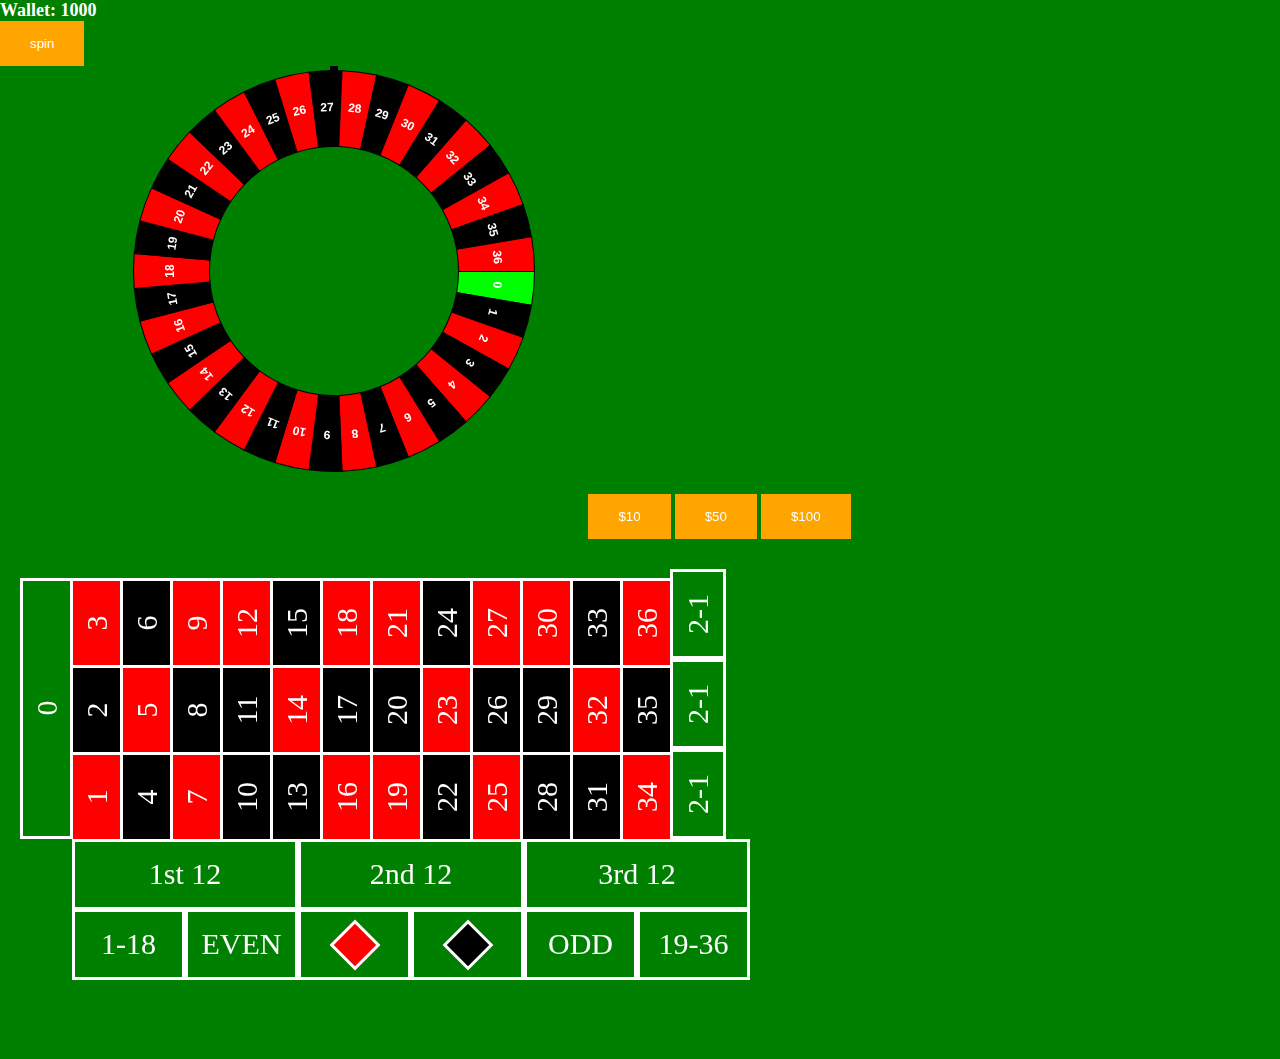
<file: Roulette_Game/index.html>
<!DOCTYPE HTML>
<html>
  <head>
    <meta charset="utf-8">
    <style>
     @import "style.css";
    </style>
  </head>
  <body>
    <div id="walletDisplay" style="font-size: large; font-weight: bold; color: white;">Wallet: 1000</div>

    <!---輪盤-->
    <input type="button" value="spin" style="float:left;" id='spin' />
    <canvas id="canvas" width="500" height="500"></canvas>

    <!--table-->
    <button class="Butt" onclick="toggleButtonColor(this,10)">$10</button>
    <button class="Butt" onclick="toggleButtonColor(this,50)">$50</button>
    <button class="Butt" onclick="toggleButtonColor(this,100)">$100</button>    
    <div class="bet-table">
        <div class="container-first">
            <div class="zero-item" onclick="handleClick(this)" id="0"><div class="value">0</div></div>
            <div class="red-item" onclick="handleClick(this)" id="1"><div class="value">1</div></div>
            <div class="black-item" onclick="handleClick(this)" id="2"><div class="value">2</div></div>
            <div class="red-item" onclick="handleClick(this)" id="3"><div class="value">3</div></div>
            <div class="black-item" onclick="handleClick(this)" id="4"><div class="value">4</div></div>
            <div class="red-item" onclick="handleClick(this)" id="5"><div class="value">5</div></div>
            <div class="black-item" onclick="handleClick(this)" id="6"><div class="value">6</div></div>
            <div class="red-item" onclick="handleClick(this)" id="7"><div class="value">7</div></div>
            <div class="black-item" onclick="handleClick(this)" id="8"><div class="value">8</div></div>
            <div class="red-item" onclick="handleClick(this)" id="9"><div class="value">9</div></div>
            <div class="black-item" onclick="handleClick(this)" id="10"><div class="value">10</div></div>
            <div class="black-item" onclick="handleClick(this)" id="11"><div class="value">11</div></div>
            <div class="red-item" onclick="handleClick(this)" id="12"> <div class="value">12</div></div>
            <div class="black-item" onclick="handleClick(this)" id="13"><div class="value">13</div></div>
            <div class="red-item" onclick="handleClick(this)" id="14"><div class="value">14</div></div>
            <div class="black-item" onclick="handleClick(this)" id="15"><div class="value">15</div></div>
            <div class="red-item" onclick="handleClick(this)" id="16"><div class="value">16</div></div>
            <div class="black-item" onclick="handleClick(this)" id="17"><div class="value">17</div></div>
            <div class="red-item" onclick="handleClick(this)" id="18"><div class="value">18</div></div>
            <div class="red-item" onclick="handleClick(this)" id="19"><div class="value">19</div></div>
            <div class="black-item" onclick="handleClick(this)" id="20"><div class="value">20</div></div>
            <div class="red-item" onclick="handleClick(this)" id="21"><div class="value">21</div></div>
            <div class="black-item" onclick="handleClick(this)" id="22"><div class="value">22</div></div>
            <div class="red-item" onclick="handleClick(this)" id="23"><div class="value">23</div></div>
            <div class="black-item" onclick="handleClick(this)" id="24"><div class="value">24</div></div>
            <div class="red-item" onclick="handleClick(this)" id="25"><div class="value">25</div></div>
            <div class="black-item" onclick="handleClick(this)" id="26"><div class="value">26</div></div>
            <div class="red-item" onclick="handleClick(this)" id="27"><div class="value">27</div></div>
            <div class="black-item" onclick="handleClick(this)" id="28"><div class="value">28</div></div>
            <div class="black-item" onclick="handleClick(this)" id="29"><div class="value">29</div></div>
            <div class="red-item" onclick="handleClick(this)" id="30"><div class="value">30</div></div>
            <div class="black-item" onclick="handleClick(this)" id="31"><div class="value">31</div></div>
            <div class="red-item" onclick="handleClick(this)" id="32"><div class="value">32</div></div>
            <div class="black-item" onclick="handleClick(this)" id="33"><div class="value">33</div></div>
            <div class="red-item" onclick="handleClick(this)" id="34"><div class="value">34</div></div>
            <div class="black-item" onclick="handleClick(this)" id="35"><div class="value">35</div></div>
            <div class="red-item" onclick="handleClick(this)" id="36"><div class="value">36</div></div>
            <div class="column-item" onclick="handleClick(this)" id="37"><div class="value">2-1</div></div>
            <div class="column-item" onclick="handleClick(this)" id="38"><div class="value">2-1</div></div>
            <div class="column-item" onclick="handleClick(this)" id="39"><div class="value">2-1</div></div>
        </div>
        <div class="container-second">
            <div class="doz-item" onclick="handleClick(this)" id="40">1st 12</div>
            <div class="doz-item" onclick="handleClick(this)" id="41">2nd 12</div>
            <div class="doz-item" onclick="handleClick(this)" id="42">3rd 12</div>
        </div>
        <div class="container-third">
            <div class="outside-section" onclick="handleClick(this)" id="43">1-18</div>
            <div class="outside-section" onclick="handleClick(this)" id="44">EVEN</div>
            <div class="outside-section" onclick="handleClick(this)" id="45"><div class="rhomb-red"></div></div>
            <div class="outside-section" onclick="handleClick(this)" id="46"><div class="rhomb-black"></div></div>
            <div class="outside-section" onclick="handleClick(this)" id="47">ODD</div>
            <div class="outside-section" onclick="handleClick(this)" id="48">19-36</div>
        </div>
    </div>
    <script>
        var wallet=1000;//總資產
        var Betable=[];//存賠率
        var Betrecord=[];//紀錄下注情形
        var Betcount = 0;//下注數目
        var won = 0 ;
        var chips = 10;
        var currentChip = 0; // 當前所選的籌碼面額
        var selectedNumbers = []; // 被選擇的數字或外部區域的列表
        var wallet_old = 0;//紀錄下注金額
        var selectedChipButton = null; // 用於跟蹤當前選擇的籌碼按鈕

        function initBetrecord()
        {
            for(i=0;i<49;i++){
                Betrecord[i]=0;
                selectedNumbers[i]=0;
            }
            currentChip = 0; // 初始化為 $10 面額
        }

        function setChip(chipValue) {//設置當前所選的籌碼面額
            currentChip = chipValue;
        }

        function handleClick(clickedDiv) {//下注
            // 獲取被點擊的div的id
            var id = parseInt(clickedDiv.id);

             // 在下注之前檢查錢包餘額
            if (wallet - currentChip < 0 && clickedDiv.style.backgroundColor !== 'white') {
                window.alert("錢包沒錢啦");
                // 取消這次點擊的效果，並退出函數
                return;
            }
            
            // 檢查目前的背景顏色，若為白色就還原，否則變成白色
            if (clickedDiv.style.backgroundColor === 'white') {
                // 還原原本的樣式
                clickedDiv.style.backgroundColor = ''; // 或者使用原始的顏色值
                clickedDiv.style.color = 'white'; // 還原文字顏色，根據實際情況修改
                wallet = wallet + selectedNumbers[id];
                Betrecord[id] = 0; // 將對應的 Betrecord[i] 的值設回0
                if( Betcount!=0 )Betcount -=selectedNumbers[id];
                selectedNumbers[id] = 0;
            } else {
                // 變成白色
                clickedDiv.style.backgroundColor = 'white';
                clickedDiv.style.color = 'black'; // 修改文字顏色，根據實際情況修改
                // 將對應的 Betrecord[i] 的值設為1
                Betrecord[id] = 1;
                wallet = wallet - currentChip;
                
                    selectedNumbers[id] = currentChip;
                Betcount+=selectedNumbers[id];
            }
            updateWalletDisplay();
        }

        function toggleButtonColor(button, chipValue) {
            // 如果已經選擇了籌碼，取消它的白色顏色
            if (selectedChipButton) {
                selectedChipButton.style.backgroundColor = '';
                selectedChipButton.style.color = 'white';
            }

            // 設置當前選擇的籌碼按鈕為新選擇的按鈕
            selectedChipButton = button;
            currentChip = chipValue;

            // 設置新選擇的籌碼按鈕為白色
            button.style.backgroundColor = 'white';
            button.style.color = 'black';
        }


        function cantBell(){
              // 创建弹出窗口，显示下注情况和获胜金额
              var Message = "You don't have enough money!" + "\n";
            // 显示弹出窗口
            window.alert(Message);
        }
        function updateWalletDisplay() {//更新資產顯示
            // 獲取顯示錢包的元素
            var walletDisplay = document.getElementById("walletDisplay");
            
            // 更新顯示的內容
            walletDisplay.textContent = "Wallet: " + wallet;
        }

        function Bet(spin_result){//處理結果
            wallet_old = wallet;
            won = 0;
            for(i=0;i<37;i++)			//猜中數字1:35
                Betable[i] = 36; 	
            for(i=37;i<=39;i++)			//橫排1:2	
                Betable[i] = 3;
            for(i=40;i<=42;i++)			//12個數字組合 1:2
                Betable[i] = 3;
            for(i=43;i<=48;i++)			//設定 1to18、奇偶、紅黑 1:1
                Betable[i] = 2;

            //wallet = wallet-Betcount*10;//扣掉賭金

            wallet = wallet + Betable[spin_result]*Betrecord[spin_result]*selectedNumbers[spin_result];//判別數字輸贏
            won +=  Betable[spin_result]*Betrecord[spin_result]*selectedNumbers[spin_result];

            //判斷1-12區間輸贏
            if(spin_result<=12 && spin_result>0){
                wallet = wallet + Betable[40]*Betrecord[40]*selectedNumbers[40];
                won += Betable[40]*Betrecord[40]*selectedNumbers[40];
            }
            else if(spin_result<=24 && spin_result>12){
                wallet = wallet + Betable[41]*Betrecord[41]*selectedNumbers[41];
                won += Betable[41]*Betrecord[41]*selectedNumbers[41];
            }
            else{
                wallet = wallet + Betable[42]*Betrecord[42]*selectedNumbers[42];
                won += Betable[42]*Betrecord[42]*selectedNumbers[42];
            }

            //判斷奇偶輸贏
            if( spin_result%2 == 0){//偶
                wallet = wallet + Betable[44]*Betrecord[44]*selectedNumbers[44];
                won += Betable[44]*Betrecord[44]*selectedNumbers[44];
            }//奇
            else {
                wallet = wallet + Betable[47]*Betrecord[47]*selectedNumbers[47];
                won += Betable[47]*Betrecord[47]*selectedNumbers[47];
            }
            //判斷黑紅
            //red
            if(spin_result==1||spin_result==3||spin_result==5||spin_result==7||spin_result==9||spin_result==12||
            spin_result==14||spin_result==16||spin_result==18||spin_result==19||spin_result==21||spin_result==23
            ||spin_result==25||spin_result==27||spin_result==30||spin_result==32||spin_result==34||spin_result==36){
                wallet = wallet + Betable[45]*Betrecord[45]*selectedNumbers[45];
                won += Betable[45]*Betrecord[45]*selectedNumbers[45];
            }
            else{
                wallet = wallet + Betable[46]*Betrecord[46]*selectedNumbers[46];
                won += Betable[46]*Betrecord[46]*selectedNumbers[46];
            }

            //判斷上下半
            if( 0 < spin_result || spin_result < 19){
                wallet = wallet + Betable[43]*Betrecord[43]*selectedNumbers[43];
                won += Betable[43]*Betrecord[43]*selectedNumbers[43];
            }
            else{
             wallet = wallet + Betable[48]*Betrecord[48]*selectedNumbers[48];
             won += Betable[48]*Betrecord[48]*selectedNumbers[48];
            }

            //判斷橫列輸贏
            if(spin_result%3==0){//第一列
                wallet = wallet + Betable[39]*Betrecord[39]*selectedNumbers[39];
                won += Betable[39]*Betrecord[39]*selectedNumbers[39];
            }
            else if(spin_result==2||spin_result==5||spin_result==8||spin_result==11||spin_result==14||spin_result==17||spin_result==20
            ||spin_result==20||spin_result==23||spin_result==26||spin_result==29||spin_result==32||spin_result==35){//第二列
                wallet = wallet + Betable[38]*Betrecord[38]*selectedNumbers[38];
                won += Betable[38]*Betrecord[38]*selectedNumbers[38];
            }
            else{
                 wallet = wallet + Betable[37]*Betrecord[37]*selectedNumbers[37];
                 won +=  Betable[37]*Betrecord[37]*selectedNumbers[37];
            }

            if(isNaN(wallet))wallet=wallet_old;
            if(isNaN(won))won=0;

            

             // 创建弹出窗口，显示下注情况和获胜金额
            var resultMessage = "You bet: " + Betcount + "\n";
            resultMessage += "You won: " + won + "\n";
            resultMessage += "Current wallet: " + wallet;

            // 显示弹出窗口
            window.alert(resultMessage);
            updateWalletDisplay()

            // 还原表格的下注状态为原始状态
            resetTable();
        }

        function resetTable() {
            // 还原下注记录数组
            initBetrecord();

            // 还原表格的样式
            var tableItems = document.querySelectorAll('.red-item, .black-item, .zero-item, .column-item, .doz-item, .outside-section');
            tableItems.forEach(function(item) {
                item.style.backgroundColor = '';
                item.style.color = 'white';
            });

            // 重置下注数目和更新钱包显示
            Betcount = 0;
            updateWalletDisplay();

            // 还原籌碼按鈕的狀態
            var chipButtons = document.querySelectorAll('.Butt');
            chipButtons.forEach(function(button) {
                button.style.backgroundColor = '';
                button.style.color = 'white';
            });
        }
    

    //輪盤part
        var options = ["0","1", "2", "3", "4", "5", "6", "7", "8", "9", "10", "11", "12", "13", "14", "15", "16", "17", "18","19", "20", "21", "22", "23", "24", "25", "26", "27", "28", "29", "30", "31", "32", "33", "34", "35", "36"];

        var startAngle = 0;
        var arc = Math.PI / (options.length / 2);
        var spinTimeout = null;

        var spinArcStart = 10;
        var spinTime = 0;
        var spinTimeTotal = 0;

        var ctx;

        document.getElementById("spin").addEventListener("click", spin);

        function byte2Hex(n) {
            var nybHexString = "0123456789ABCDEF";
            return String(nybHexString.substr((n >> 4) & 0x0F,1)) + nybHexString.substr(n & 0x0F,1);
        }

        function RGB2Color(r,g,b) {
            return '#' + byte2Hex(r) + byte2Hex(g) + byte2Hex(b);
        }

        function getColor(item, maxitem) {
            var phase = 0;
            var center = 128;
            var width = 127;
            var frequency = Math.PI*2/maxitem;

            if (item === 0) {
                // 綠色
                return '#00FF00';
            } else if (item % 2 === 0) {
                // 偶數紅色
                return '#FF0000';
            } else {
                // 奇數黑色
                return '#000000';
            }
        }

        function drawRouletteWheel() {
            var canvas = document.getElementById("canvas");
            if (canvas.getContext) {
                var outsideRadius = 200;
                var textRadius = 160;
                var insideRadius = 125;

                ctx = canvas.getContext("2d");
                ctx.clearRect(0,0,500,500);

                ctx.strokeStyle = "black";
                ctx.lineWidth = 2;

                ctx.font = 'bold 12px Helvetica, Arial';

                for(var i = 0; i < options.length; i++) {
                    var angle = startAngle + i * arc;
                    ctx.fillStyle = getColor(i);

                    ctx.beginPath();
                    ctx.arc(250, 250, outsideRadius, angle, angle + arc, false);
                    ctx.arc(250, 250, insideRadius, angle + arc, angle, true);
                    ctx.stroke();
                    ctx.fill();
                    ctx.save();
                    ctx.fillStyle = "white";
                    ctx.translate(250 + Math.cos(angle + arc / 2) * textRadius, 250 + Math.sin(angle + arc / 2) * textRadius);
                    ctx.rotate(angle + arc / 2 + Math.PI / 2);
                    var text = options[i];
                    ctx.fillText(text, -ctx.measureText(text).width / 2, 0);
                    ctx.restore();
            } 

            //Arrow
            ctx.fillStyle = "black";
            ctx.beginPath();
            ctx.moveTo(250 - 4, 250 - (outsideRadius + 5));
            ctx.lineTo(250 + 4, 250 - (outsideRadius + 5));
            ctx.lineTo(250 + 4, 250 - (outsideRadius - 5));
            ctx.lineTo(250 + 9, 250 - (outsideRadius - 5));
            ctx.lineTo(250 + 0, 250 - (outsideRadius - 13));
            ctx.lineTo(250 - 9, 250 - (outsideRadius - 5));
            ctx.lineTo(250 - 4, 250 - (outsideRadius - 5));
            ctx.lineTo(250 - 4, 250 - (outsideRadius + 5));
            ctx.fill();
        }
        }

        function spin() {
            // 檢查 Betcount 是否為0//為0的話表示下注失敗
            if (Betcount === 0) {
                window.alert("下注失敗");
                resetTable();
                return;
            }

            spinAngleStart = Math.random() * 10 + 10;
            spinTime = 0;
            spinTimeTotal = Math.random() * 3 + 4 * 1000;
            rotateWheel();
            
            }

        function rotateWheel() {
            spinTime += 30;
            if(spinTime >= spinTimeTotal) {
                stopRotateWheel();
                return;
            }
            var spinAngle = spinAngleStart - easeOut(spinTime, 0, spinAngleStart, spinTimeTotal);
            startAngle += (spinAngle * Math.PI / 180);
            drawRouletteWheel();
            spinTimeout = setTimeout('rotateWheel()', 30);
        }

        function stopRotateWheel() {
            clearTimeout(spinTimeout);
            var degrees = startAngle * 180 / Math.PI + 90;
            var arcd = arc * 180 / Math.PI;
            var index = Math.floor((360 - degrees % 360) / arcd);
            ctx.save();
            ctx.font = 'bold 30px Helvetica, Arial';
            var text = options[index]
            ctx.fillText(text, 250 - ctx.measureText(text).width / 2, 250 + 10);
            ctx.restore();

            setTimeout(function() {
                Bet(options[index]); // Call Bet function after a delay
            }, 1000); // 1000 milliseconds delay for the animation to complete
        }

        function easeOut(t, b, c, d) {
            var ts = (t/=d)*t;
            var tc = ts*t;
            return b+c*(tc + -3*ts + 3*t);
        }

        drawRouletteWheel();

        window.onload = function() {
        // 在程式剛開始時呼叫 init()
        initBetrecord();
    };
    </script>
  </body>
</html>
</file>
